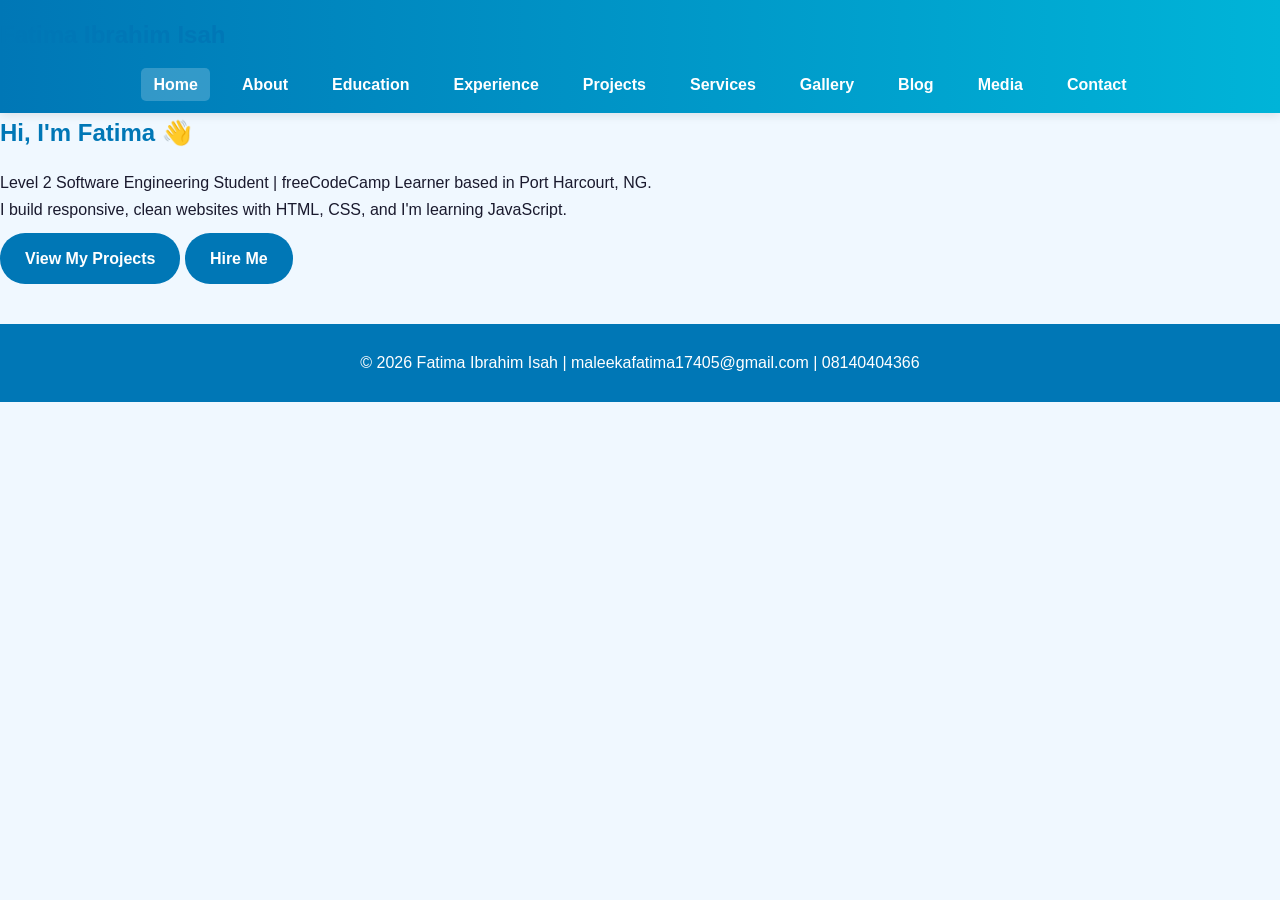
<file: index.html>
<!DOCTYPE html>
<html lang="en">
<head>
  <meta charset="UTF-8">
  <meta name="viewport" content="width=device-width, initial-scale=1.0">
  <title>Fatima Ibrahim Isah | Home</title>
  <link rel="stylesheet" href="styles.css">
</head>
<body>
  <header>
    <nav>
      <h1>Fatima Ibrahim Isah</h1>
      <ul>
        <li><a class="active" href="index.html">Home</a></li>
        <li><a href="about.html">About</a></li>
        <li><a href="education.html">Education</a></li>
        <li><a href="experience.html">Experience</a></li>
        <li><a href="projects.html">Projects</a></li>
        <li><a href="services.html">Services</a></li>
        <li><a href="gallery.html">Gallery</a></li>
        <li><a href="blog.html">Blog</a></li>
        <li><a href=“media.html">Media</a></li>
        <li><a href="contact.html">Contact</a></li>
      
      </ul>
    </nav>
  </header>

  <main>
    <h2>Hi, I'm Fatima 👋</h2>
    <p>Level 2 Software Engineering Student | freeCodeCamp Learner based in Port Harcourt, NG.</p>
    <p>I build responsive, clean websites with HTML, CSS, and I'm learning JavaScript.</p>
    <a class="btn" href="projects.html">View My Projects</a>
    <a class="btn" href="contact.html">Hire Me</a>
  </main>

  <footer>
    <p>© 2026 Fatima Ibrahim Isah | maleekafatima17405@gmail.com | 08140404366</p>
  </footer>
</body>
</html>
</file>
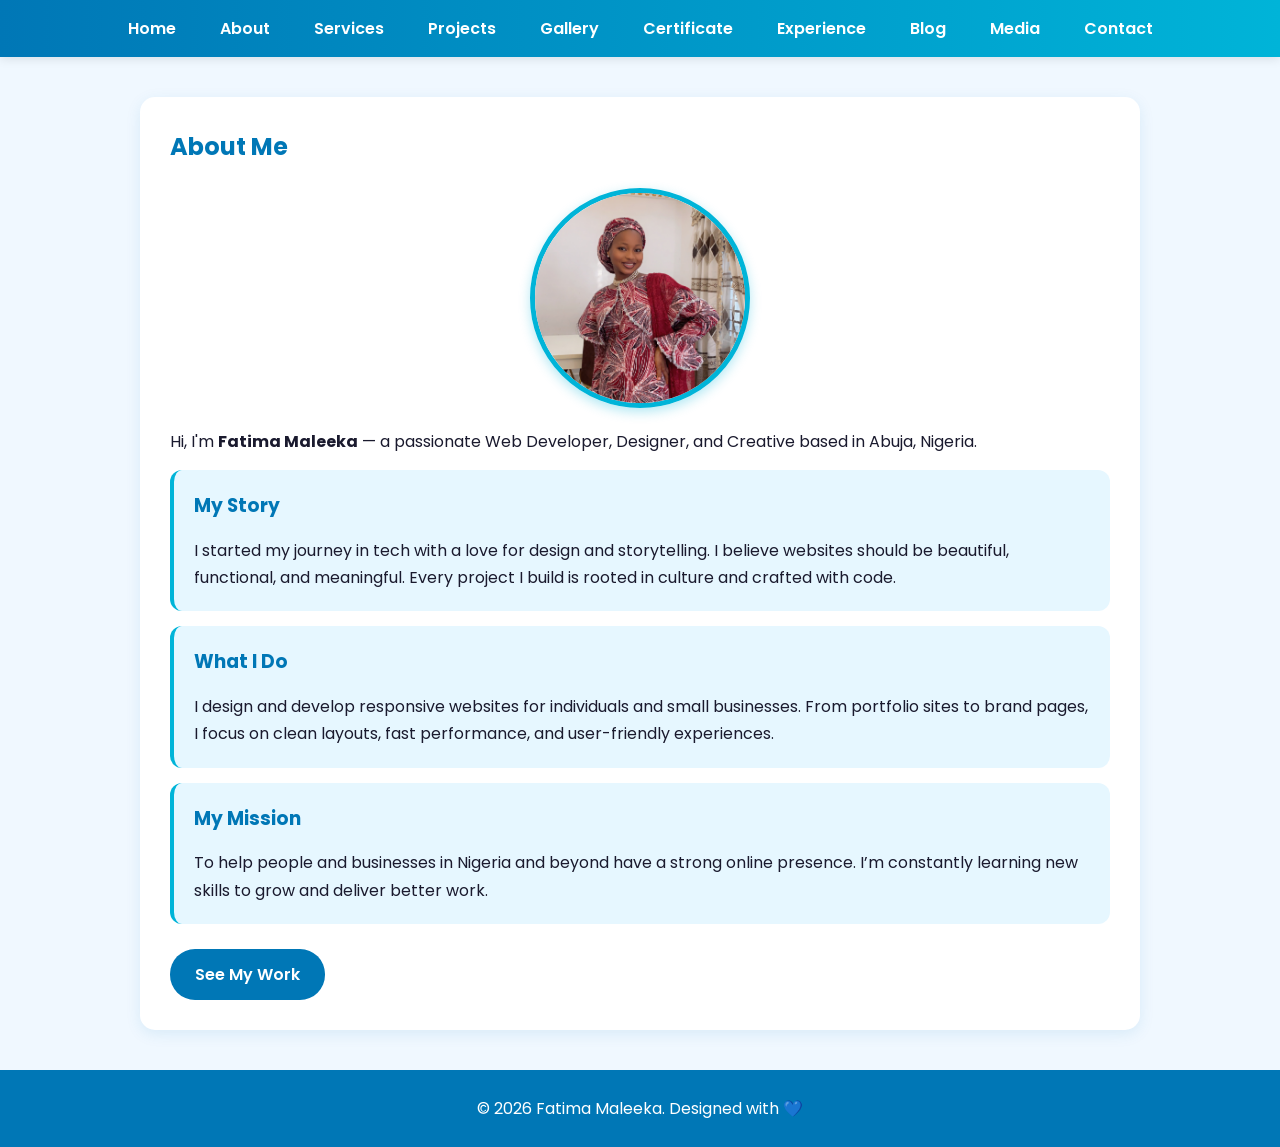
<file: about.html>
<!DOCTYPE html>
<html lang="en">
<head>
	<meta charset="UTF-8">
	<meta name="viewport" content="width=device-width, initial-scale=1">
	<title>About Me - Fatima Maleeka</title>
	<link href="https://fonts.googleapis.com/css2?family=Poppins:wght@400;600;700&display=swap" rel="stylesheet">
	<link rel="stylesheet" href="styles.css">
	</head>
<body>
<nav>
	<ul>
		<li><a href="index.html">Home</a></li>
		<li><a href="about.html">About</a></li>
		<li><a href="services.html">Services</a></li>
		<li><a href="projects.html">Projects</a></li>
		<li><a href="gallery.html">Gallery</a></li>
	<li><a href="certificate.html">Certificate</a></li>
		<li><a href="experience.html">Experience</a></li>
		<li><a href="blog.html">Blog</a></li>
		<li><a href="media html">Media</a></li>
		<li><a href="contact.html">Contact</a></li>
	</ul>
	</nav>
<div class="container">
	<h2>About Me</h2>
	<img src="images/fatima-portrait.jpg" alt="Fatima Maleeka" class="profile">
	<p>Hi, I'm <b>Fatima Maleeka</b> — a passionate Web Developer, Designer, and Creative based in Abuja, Nigeria.</p>

	<div class="card">
		<h3>My Story</h3>
		<p>I started my journey in tech with a love for design and storytelling. I believe websites should be beautiful, functional, and meaningful. Every project I build is rooted in culture and crafted with code.</p>
	</div>
	<div class="card">
		<h3>What I Do</h3>
		<p>I design and develop responsive websites for individuals and small businesses. From portfolio sites to brand pages, I focus on clean layouts, fast performance, and user-friendly experiences.</p>
	</div>
	<div class="card">
		<h3>My Mission</h3>
		<p>To help people and businesses in Nigeria and beyond have a strong online presence. I’m constantly learning new skills to grow and deliver better work.</p>
	</div>
	<a href="projects.html" class="btn">See My Work</a>
</div>

<footer>© 2026 Fatima Maleeka. Designed with 💙</footer>
</body>
</html>
</file>
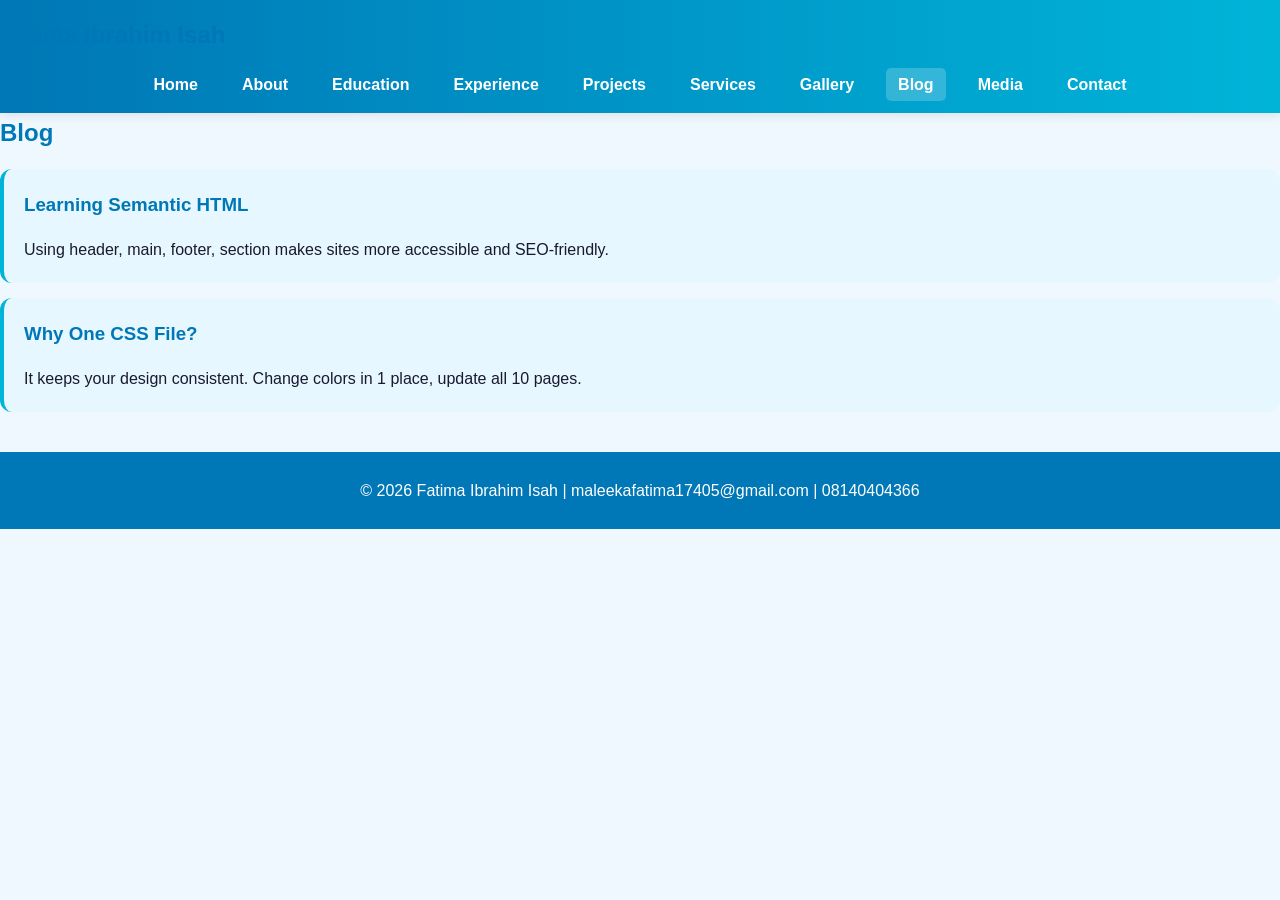
<file: blog.html>
<!DOCTYPE html>
<html lang="en">
<head>
  <meta charset="UTF-8">
  <meta name="viewport" content="width=device-width, initial-scale=1.0">
  <title>Fatima Ibrahim Isah | Blog</title>
  <link rel="stylesheet" href="styles.css">
</head>
<body>
  <header>
    <nav>
      <h1>Fatima Ibrahim Isah</h1>
      <ul>
        <li><a href="index.html">Home</a></li>
        <li><a href="about.html">About</a></li>
        <li><a href="education.html">Education</a></li>
        <li><a href="experience.html">Experience</a></li>
        <li><a href="projects.html">Projects</a></li>
        <li><a href="services.html">Services</a></li>
        <li><a href="gallery.html">Gallery</a></li>
        <li><a class="active" href="blog.html">Blog</a></li>
        <li><a href=“media.html”>Media</a></li>
        <li><a href="contact.html">Contact</a></li>
    
      </ul>
    </nav>
  </header>

  <main>
    <h2>Blog</h2>
    <div class="card">
      <h3>Learning Semantic HTML</h3>
      <p>Using <code>header, main, footer, section</code> makes sites more accessible and SEO-friendly.</p>
    </div>
    <div class="card">
      <h3>Why One CSS File?</h3>
      <p>It keeps your design consistent. Change colors in 1 place, update all 10 pages.</p>
    </div>
  </main>

  <footer>
    <p>© 2026 Fatima Ibrahim Isah | maleekafatima17405@gmail.com | 08140404366</p>
  </footer>
</body>
</html>
</file>
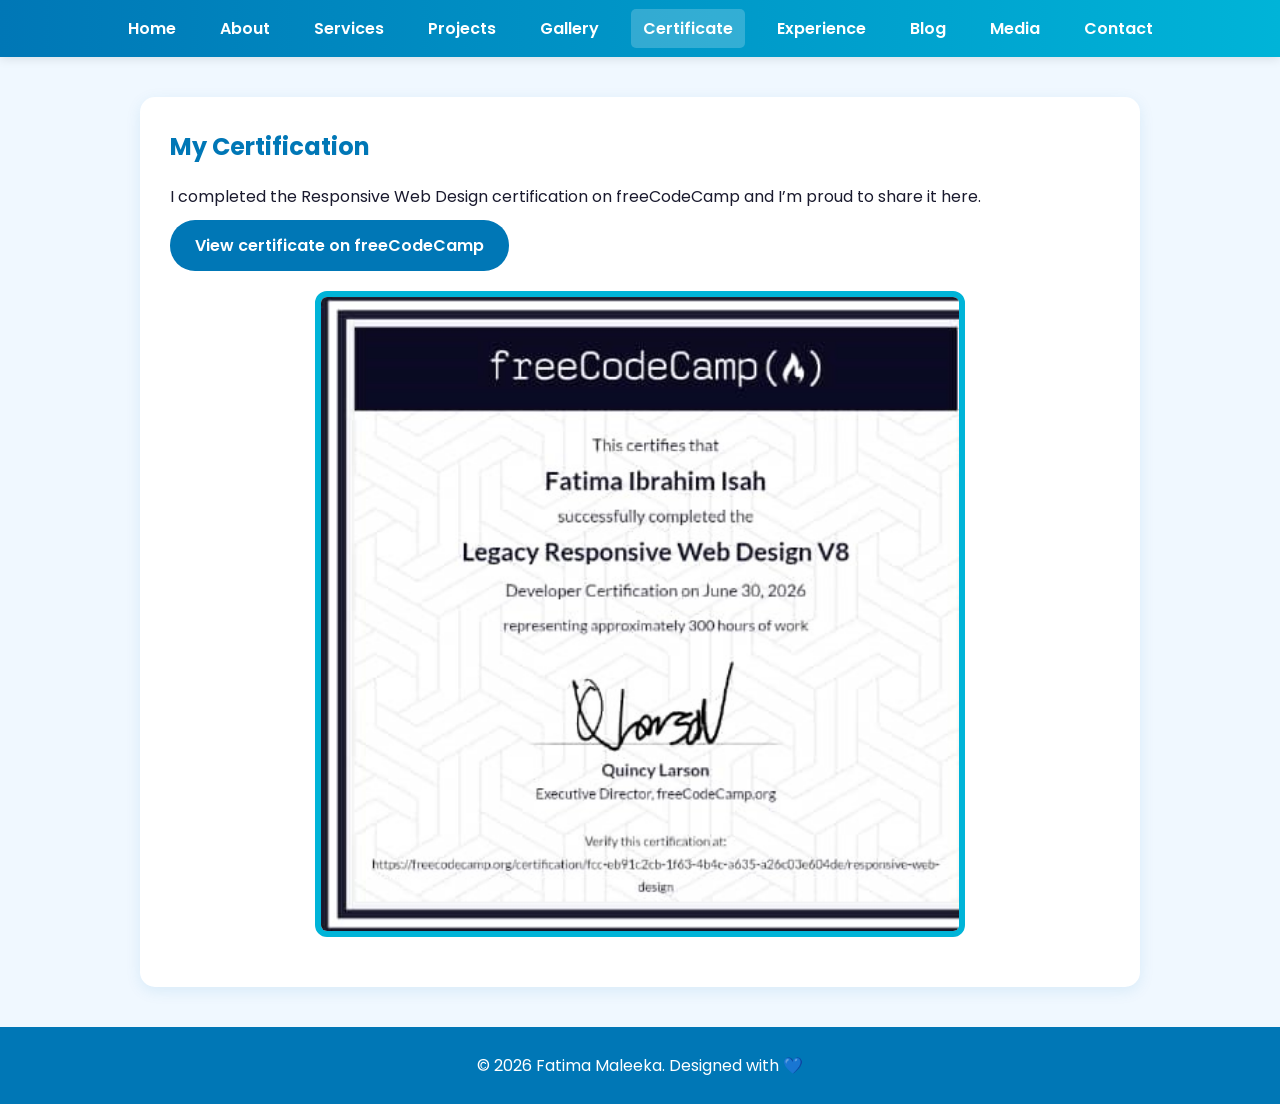
<file: certificate.html>
<!DOCTYPE html>
<html lang="en">
<head>
  <meta charset="UTF-8">
  <meta name="viewport" content="width=device-width, initial-scale=1.0">
  <title>Certificate - Fatima Maleeka</title>
  <link href="https://fonts.googleapis.com/css2?family=Poppins:wght@400;600;700&display=swap" rel="stylesheet">
  <link rel="stylesheet" href="styles.css">
</head>
<body>
  <nav>
    <ul>
      <li><a href="index.html">Home</a></li>
      <li><a href="about.html">About</a></li>
      <li><a href="services.html">Services</a></li>
      <li><a href="projects.html">Projects</a></li>
      <li><a href="gallery.html">Gallery</a></li>
      <li><a href="certificate.html" class="active">Certificate</a></li>
      <li><a href="experience.html">Experience</a></li>
      <li><a href="blog.html">Blog</a></li>
      <li><a href="media html">Media</a></li>
      <li><a href="contact.html">Contact</a></li>
    </ul>
  </nav>

  <div class="container">
    <h2>My Certification</h2>
    <p>I completed the Responsive Web Design certification on freeCodeCamp and I’m proud to share it here.</p>

    <a class="btn" href="https://www.freecodecamp.org/certification/fcc-eb91c2cb-1f63-4b4c-a635-a26c03e604de/responsive-web-design" target="_blank" rel="noopener noreferrer">
      View certificate on freeCodeCamp
    </a>

    <img src="images/certificate.jpg" alt="Responsive Web Design certificate" class="certificate-img">
  </div>

  <footer>© 2026 Fatima Maleeka. Designed with 💙</footer>
</body>
</html>
</file>
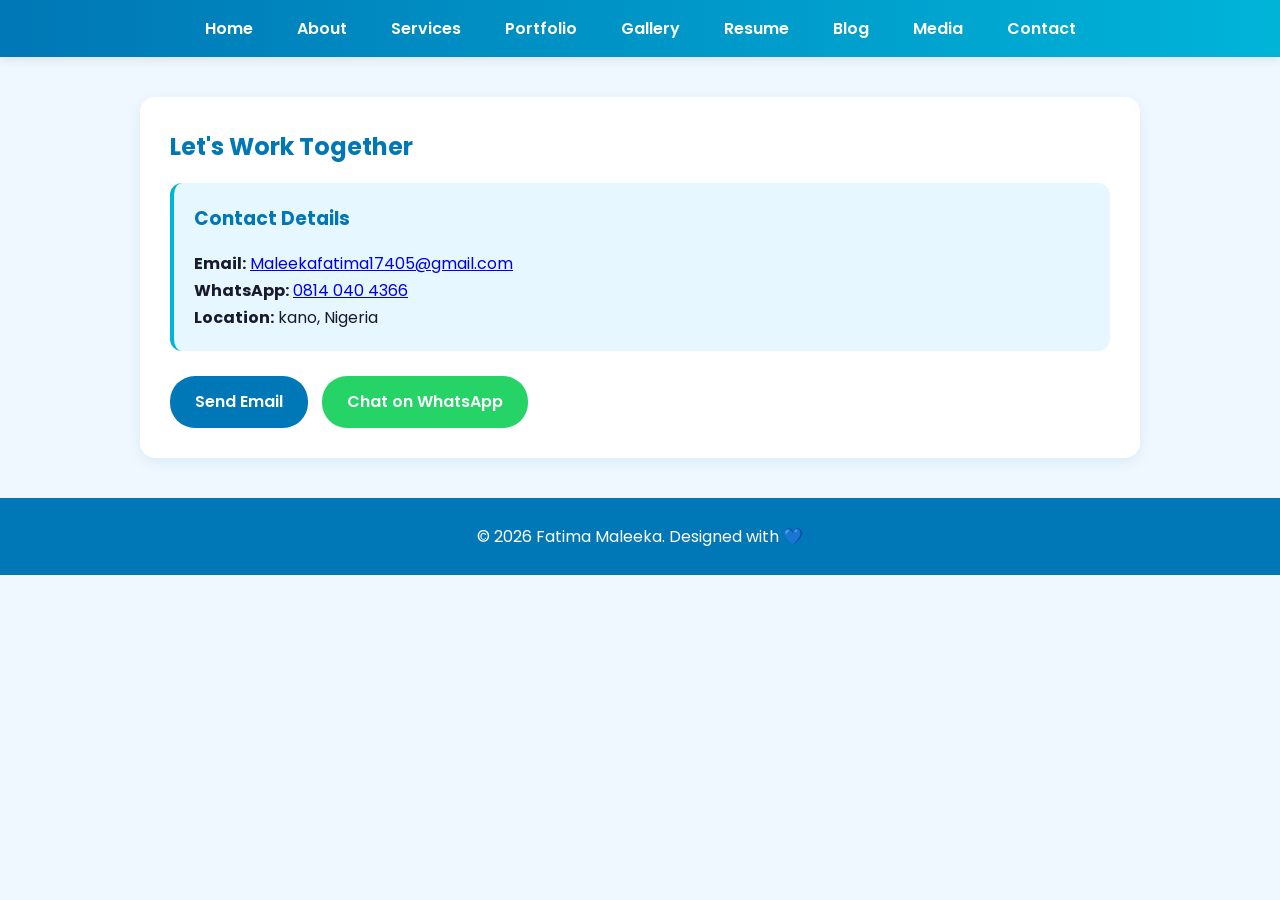
<file: contact.html>
<!DOCTYPE html>
<html lang="en">
<head>
<meta charset="UTF-8">
<title>Contact - Fatima Maleeka</title>
<link href="https://fonts.googleapis.com/css2?family=Poppins:wght@400;600;700&display=swap" rel="stylesheet">
<link rel="stylesheet" href="styles.css">
</head>
<body>
<nav>
<ul>
<li><a href="index.html">Home</a></li>
<li><a href="about.html">About</a></li>
<li><a href="services.html">Services</a></li>
<li><a href="portfolio.html">Portfolio</a></li>
<li><a href="gallery.html">Gallery</a></li>
<li><a href="resume.html">Resume</a></li>
<li><a href="blog.html">Blog</a></li>
  <li><a href="media html">Media</a></li>
  
<li><a href="contact.html">Contact</a></li>
</ul>
</nav>
<div class="container">
<h2>Let's Work Together</h2>
<div class="card">
<h3>Contact Details</h3>
<p><b>Email:</b> <a href="mailto:Maleekafatima17405@gmail.com">Maleekafatima17405@gmail.com</a></p>
<p><b>WhatsApp:</b> <a href="https://wa.me/2348140404366">0814 040 4366</a></p>
<p><b>Location:</b> kano, Nigeria</p>
</div>
<a href="mailto:Maleekafatima17405@gmail.com" class="btn">Send Email</a>
<a href="https://wa.me/2348140404366" class="btn" style="background:#25D366; margin-left:10px;">Chat on WhatsApp</a>
</div>
<footer>© 2026 Fatima Maleeka. Designed with 💙</footer>
</body>
</html>
</file>
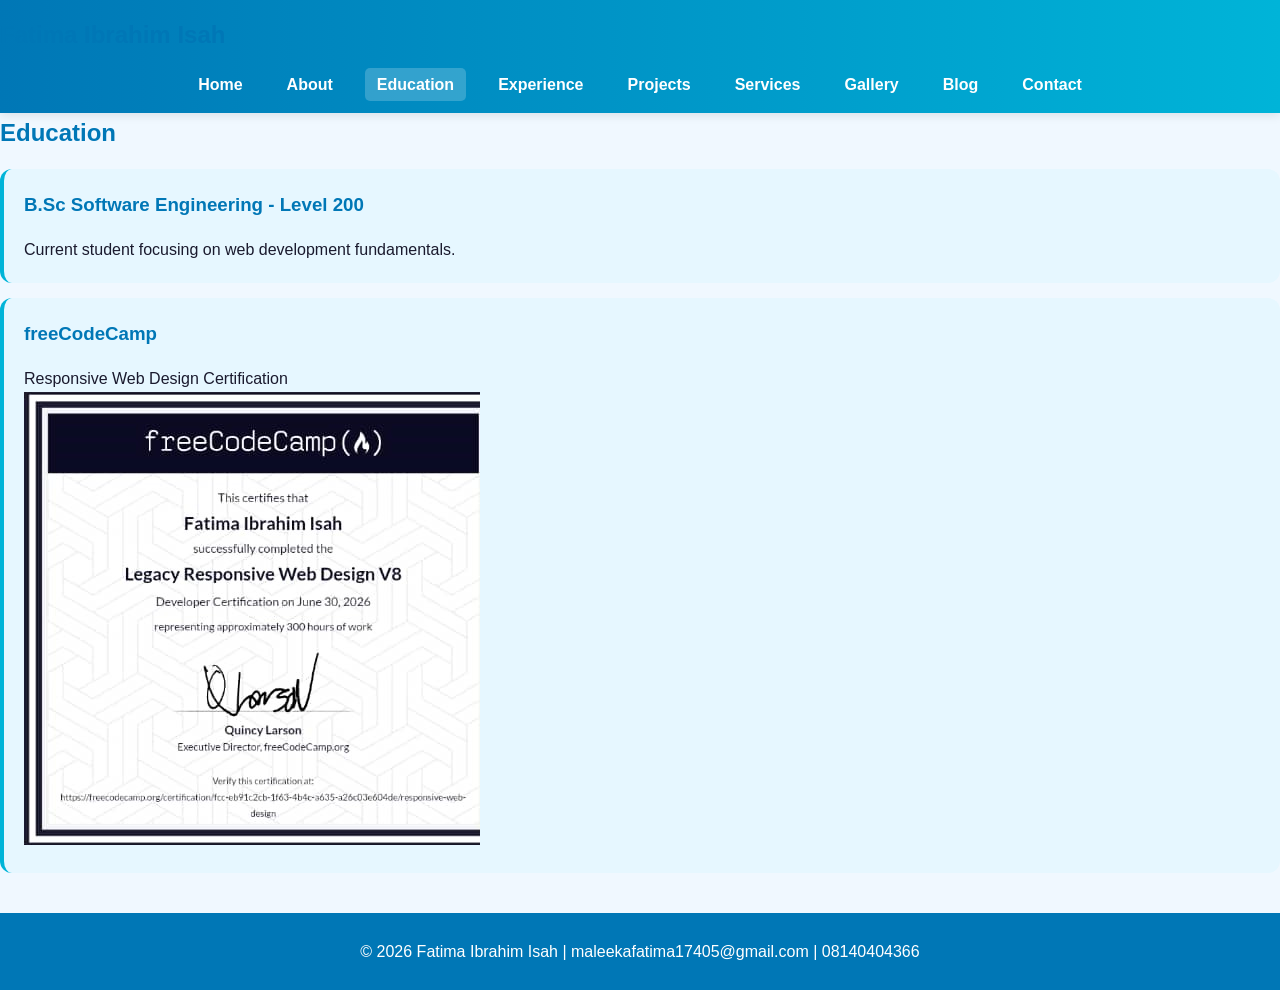
<file: education.html>
<!DOCTYPE html>
<html lang="en">
<head>
  <meta charset="UTF-8">
  <meta name="viewport" content="width=device-width, initial-scale=1.0">
  <title>Fatima Ibrahim Isah | Education</title>
  <link rel="stylesheet" href="styles.css">
</head>
<body>
  <header>
    <nav>
      <h1>Fatima Ibrahim Isah</h1>
      <ul>
        <li><a href="index.html">Home</a></li>
        <li><a href="about.html">About</a></li>
        <li><a class="active" href="education.html">Education</a></li>
        <li><a href="experience.html">Experience</a></li>
        <li><a href="projects.html">Projects</a></li>
        <li><a href="services.html">Services</a></li>
        <li><a href="gallery.html">Gallery</a></li>
        <li><a href="blog.html">Blog</a></li>
        <li><a href="contact.html">Contact</a></li>
      
      </ul>
    </nav>
  </header>

  <main>
    <h2>Education</h2>
    <div class="card">
      <h3>B.Sc Software Engineering - Level 200</h3>
      <p>Current student focusing on web development fundamentals.</p>
    </div>
    <div class="card">
      <h3>freeCodeCamp</h3>
      <p>Responsive Web Design Certification</p>
      <img src="images/certificate.jpg" alt="freeCodeCamp certificate">
    </div>
  </main>

  <footer>
    <p>© 2026 Fatima Ibrahim Isah | maleekafatima17405@gmail.com | 08140404366</p>
  </footer>
</body>
</html>
</file>
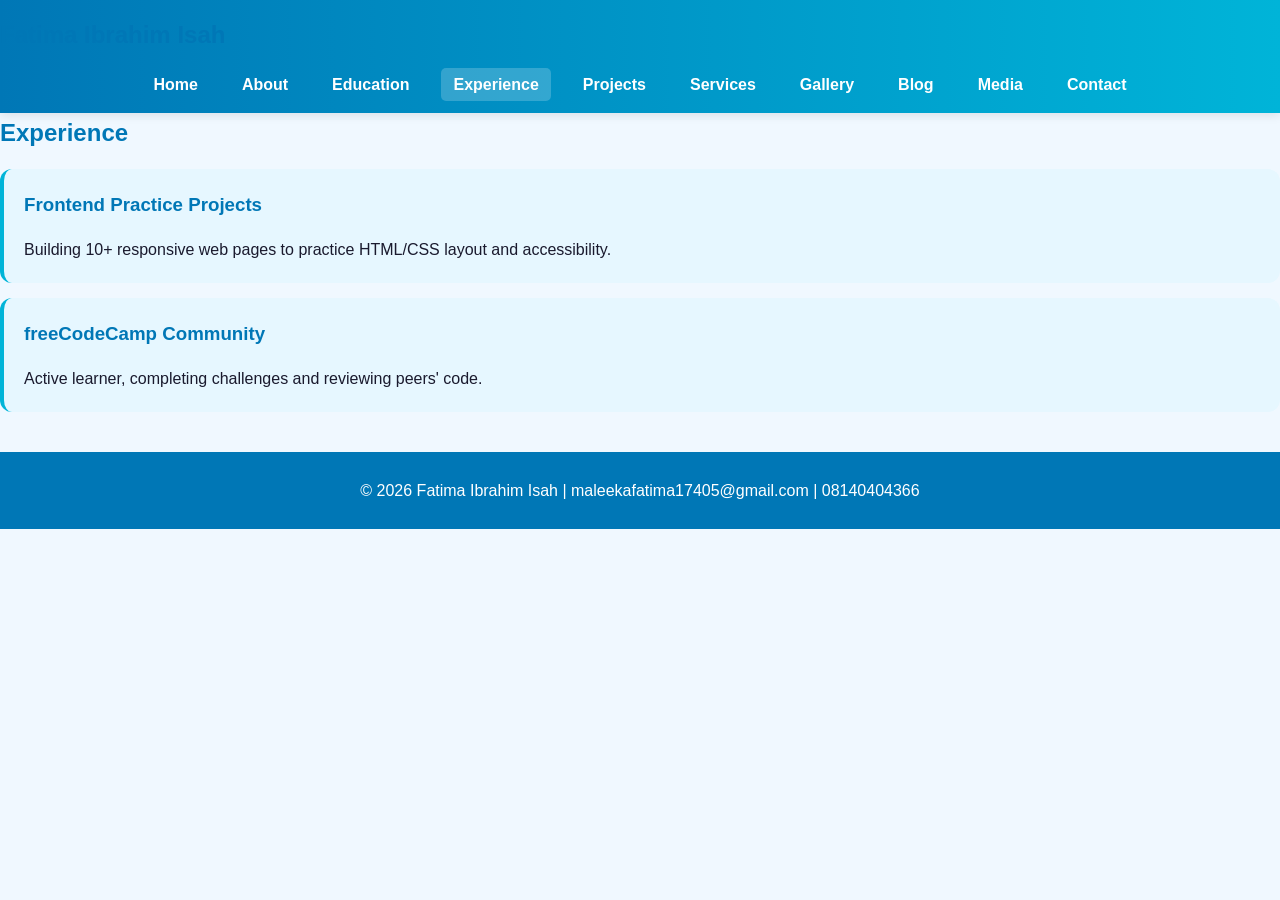
<file: experience.html>
<!DOCTYPE html>
<html lang="en">
<head>
  <meta charset="UTF-8">
  <meta name="viewport" content="width=device-width, initial-scale=1.0">
  <title>Fatima Ibrahim Isah | Experience</title>
  <link rel="stylesheet" href="styles.css">
</head>
<body>
  <header>
    <nav>
      <h1>Fatima Ibrahim Isah</h1>
      <ul>
        <li><a href="index.html">Home</a></li>
        <li><a href="about.html">About</a></li>
        <li><a href="education.html">Education</a></li>
        <li><a class="active" href="experience.html">Experience</a></li>
        <li><a href="projects.html">Projects</a></li>
        <li><a href="services.html">Services</a></li>
        <li><a href="gallery.html">Gallery</a></li>
        <li><a href="blog.html">Blog</a></li>
        <li><a href=“media.html”>Media</a></li>
        <li><a href="contact.html">Contact</a></li>
  
      </ul>
    </nav>
  </header>

  <main>
    <h2>Experience</h2>
    <div class="card">
      <h3>Frontend Practice Projects</h3>
      <p>Building 10+ responsive web pages to practice HTML/CSS layout and accessibility.</p>
    </div>
    <div class="card">
      <h3>freeCodeCamp Community</h3>
      <p>Active learner, completing challenges and reviewing peers' code.</p>
    </div>
  </main>

  <footer>
    <p>© 2026 Fatima Ibrahim Isah | maleekafatima17405@gmail.com | 08140404366</p>
  </footer>
</body>
</html>
</file>
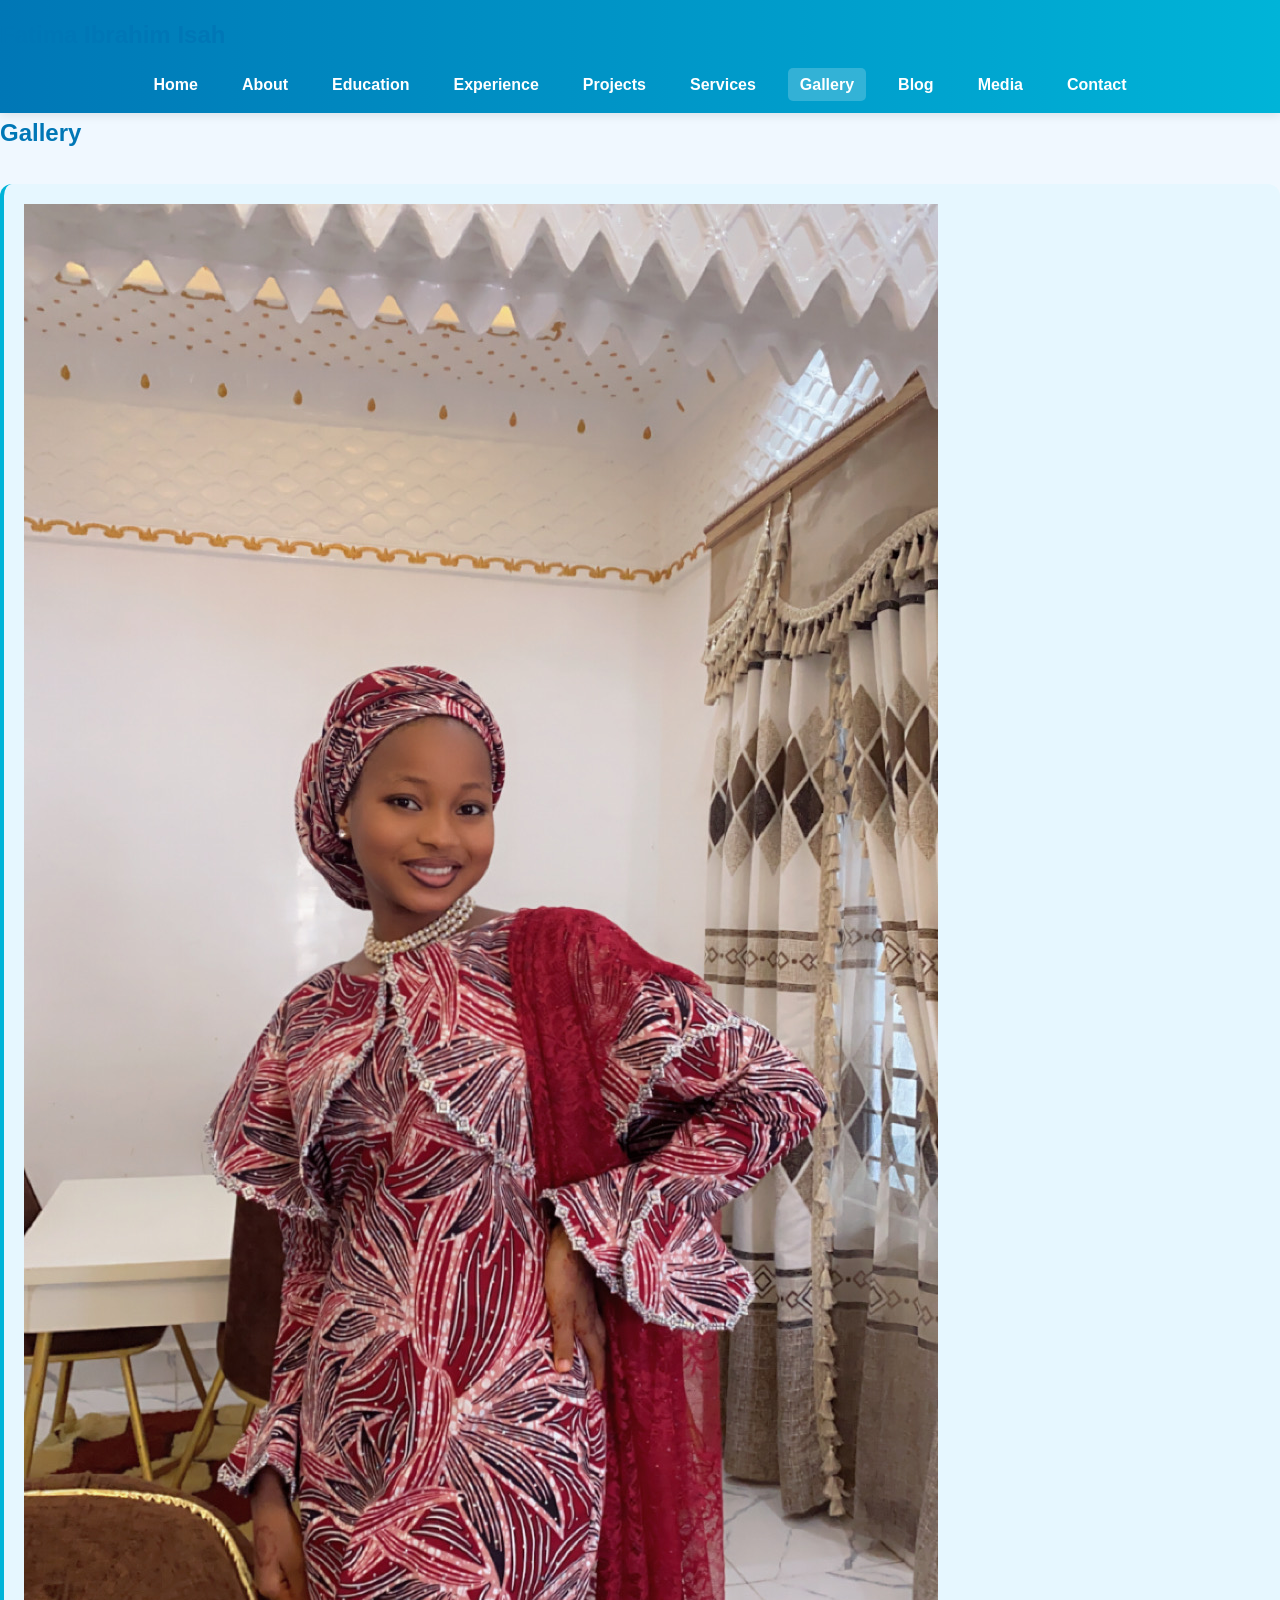
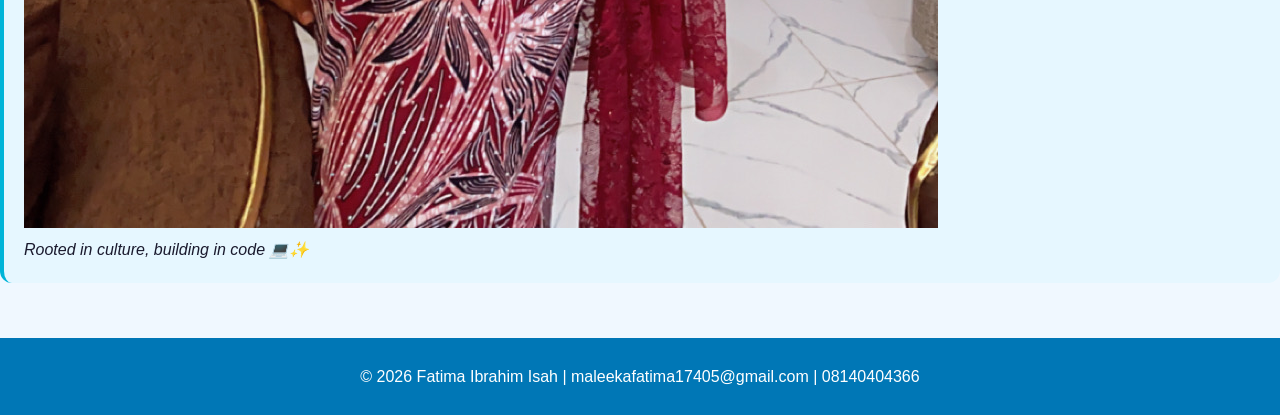
<file: gallery.html>
<!DOCTYPE html>
<html lang="en">
<head>
  <meta charset="UTF-8">
  <meta name="viewport" content="width=device-width, initial-scale=1.0">
  <title>Fatima Ibrahim Isah | Gallery</title>
  <link rel="stylesheet" href="styles.css">
</head>
<body>
  <header>
    <nav>
      <h1>Fatima Ibrahim Isah</h1>
      <ul>
        <li><a href="index.html">Home</a></li>
        <li><a href="about.html">About</a></li>
        <li><a href="education.html">Education</a></li>
        <li><a href="experience.html">Experience</a></li>
        <li><a href="projects.html">Projects</a></li>
        <li><a href="services.html">Services</a></li>
        <li><a class="active" href="gallery.html">Gallery</a></li>
        <li><a href="blog.html">Blog</a></li>
        <li><a href=“media.html”>Media</a></li>
        <li><a href="contact.html">Contact</a></li>
      
      </ul>
    </nav>
  </header>

  <main>
    <h2>Gallery</h2>
    <div class="grid">
      <div class="card">
        <img src="images/fatima-portrait.jpg" alt="Fatima ibrahim isa">
        <p><em>Rooted in culture, building in code 💻✨</em></p>
      </div>
    </div>
  </main>

  <footer>
    <p>© 2026 Fatima Ibrahim Isah | maleekafatima17405@gmail.com | 08140404366</p>
  </footer>
</body>
</html>
</file>
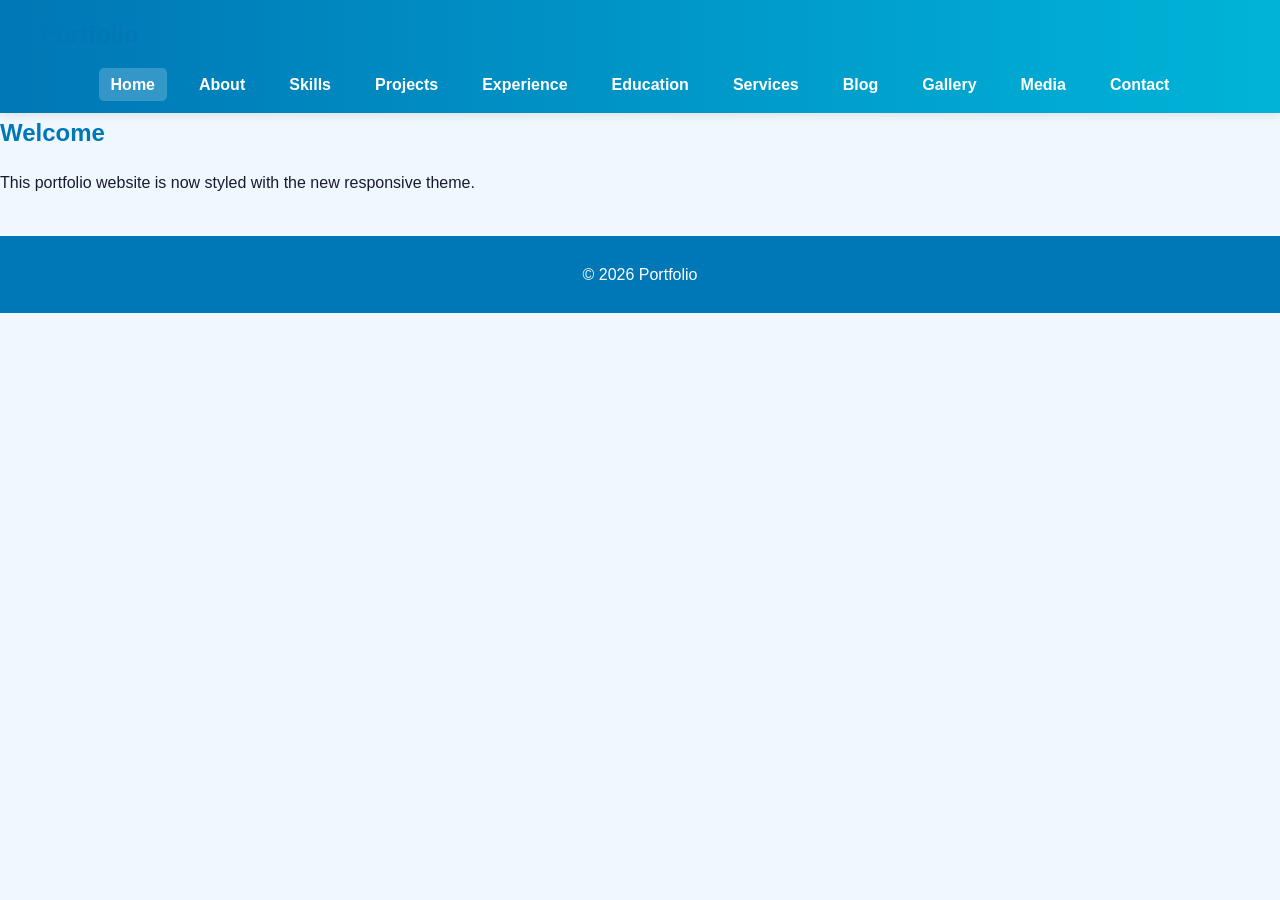
<file: home.html>
<!DOCTYPE html>
<html lang="en">
<head>
    <meta charset="UTF-8">
    <meta name="viewport" content="width=device-width, initial-scale=1.0">
    <title>Home | Portfolio</title>
    <link rel="stylesheet" href="styles.css">
</head>
<body>
    <header>
        <nav>
            <h1>My Portfolio</h1>
            <ul>
                <li><a href="home.html" class="active">Home</a></li>
                <li><a href="about.html">About</a></li>
                <li><a href="skills.html">Skills</a></li>
                <li><a href="projects.html">Projects</a></li>
                <li><a href="experience.html">Experience</a></li>
                <li><a href="education.html">Education</a></li>
                <li><a href="services.html">Services</a></li>
                <li><a href="blog.html">Blog</a></li>
                <li><a href="gallery.html">Gallery</a></li>
                <li><a href=“media.html”>Media</a></li>
                <li><a href="contact.html">Contact</a></li>
            </ul>
        </nav>
    </header>
    <main>
        <h2>Welcome</h2>
        <p>This portfolio website is now styled with the new responsive theme.</p>
    </main>
    <footer>
        <p>© 2026 Portfolio</p>
    </footer>
</body>
</html>
</file>
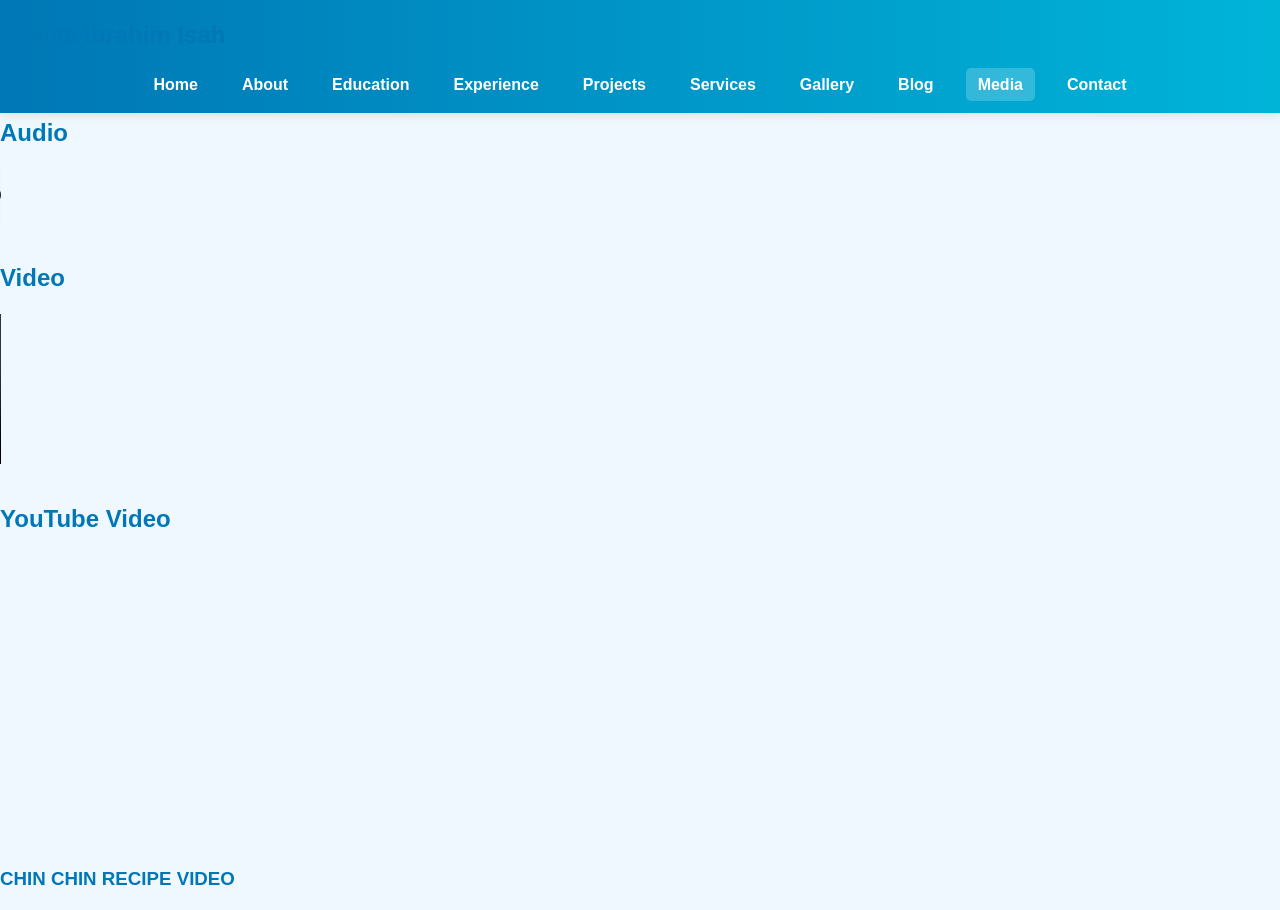
<file: media.html>
<!DOCTYPE html>
<html lang="en">
<head>
  <meta charset="UTF-8">
  <meta name="viewport" content="width=device-width, initial-scale=1.0">
  <title>Fatima Ibrahim Isah | Home</title>
  <link rel="stylesheet" href="styles.css">
</head>
<body>
  <header>
    <nav>
      <h1>Fatima Ibrahim Isah</h1>
      <ul>
        <li><a href="index.html">Home</a></li>
        <li><a href="about.html">About</a></li>
        <li><a href="education.html">Education</a></li>
        <li><a href="experience.html">Experience</a></li>
        <li><a href="projects.html">Projects</a></li>
        <li><a href="services.html">Services</a></li>
        <li><a href="gallery.html">Gallery</a></li>
        <li><a href="blog.html">Blog</a></li>
        <li><a class="active" href="media.html">Media</a></li>
        <li><a href="contact.html">Contact</a></li>
      
      </ul>
    </nav>
  </header><main>

<h2>Audio</h2>

<audio controls>
    <source src="audio.mp3.mp3 "type="audio/mpeg">
</audio>
<br><br>

<h2>Video</h2>

<video width="300" controls>
    <source src="video.mp4.MP4 "type="video/mp4">
</video>
<br><br>
<h2>YouTube Video</h2>

<iframe
    width="350"
    height="300"
    src="https://www.youtube.com/embed/8rO_yB116Mk"
    title="YouTube Video"
    frameborder="0"
    allowfullscreen>
</iframe>

<h3>CHIN CHIN RECIPE VIDEO</h3>

</main>
</section>
</file>
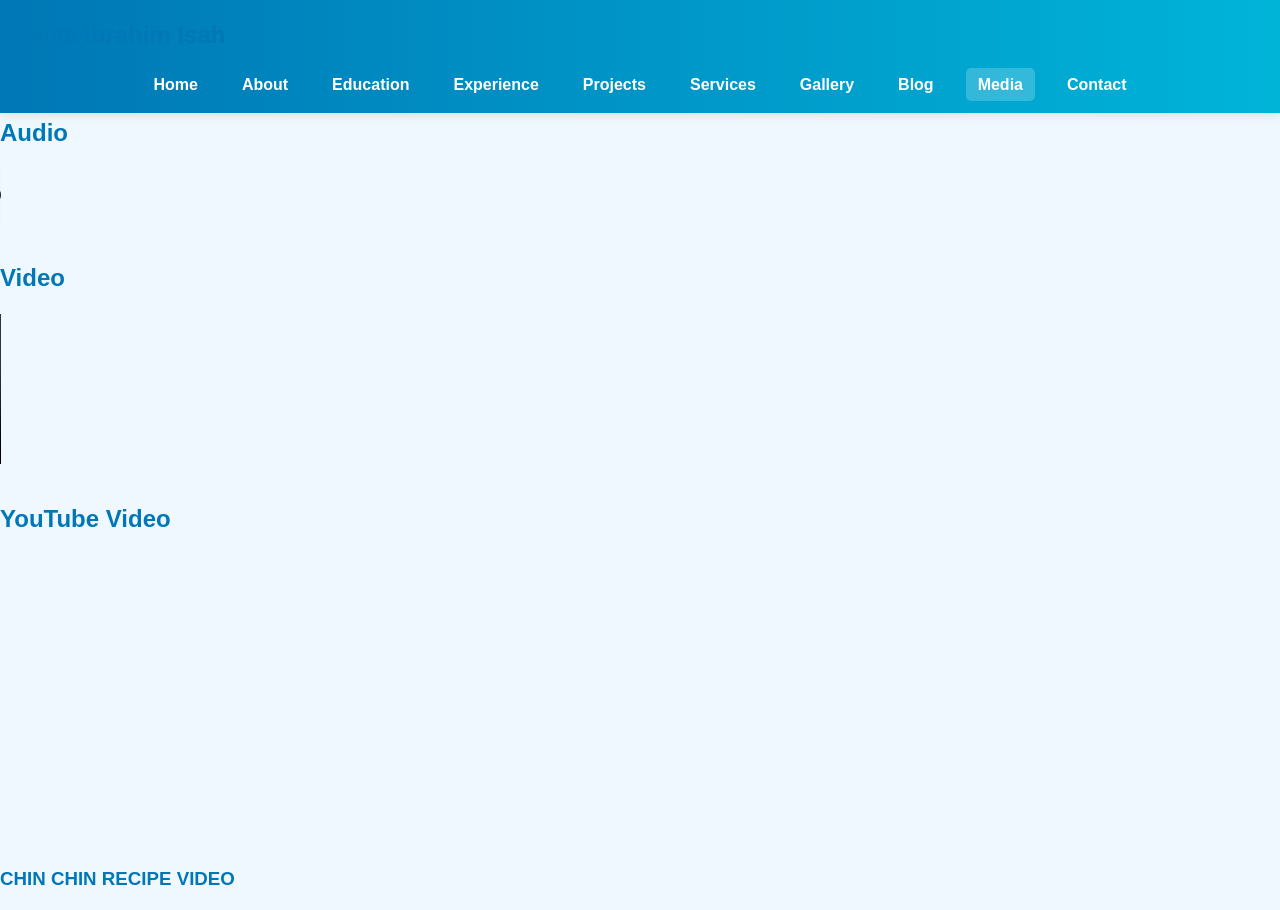
<file: media.html.html>
<!DOCTYPE html>
<html lang="en">
<head>
  <meta charset="UTF-8">
  <meta name="viewport" content="width=device-width, initial-scale=1.0">
  <title>Fatima Ibrahim Isah | Home</title>
  <link rel="stylesheet" href="styles.css">
</head>
<body>
  <header>
    <nav>
      <h1>Fatima Ibrahim Isah</h1>
      <ul>
        <li><a href="index.html">Home</a></li>
        <li><a href="about.html">About</a></li>
        <li><a href="education.html">Education</a></li>
        <li><a href="experience.html">Experience</a></li>
        <li><a href="projects.html">Projects</a></li>
        <li><a href="services.html">Services</a></li>
        <li><a href="gallery.html">Gallery</a></li>
        <li><a href="blog.html">Blog</a></li>
        <li><a class="active" href="media.html.html">Media</a></li>
        <li><a href="contact.html">Contact</a></li>
      
      </ul>
    </nav>
  </header><main>

<h2>Audio</h2>

<audio controls>
    <source src="audio.mp3.mp3 "type="audio/mpeg">
</audio>
<br><br>

<h2>Video</h2>

<video width="300" controls>
    <source src="video.mp4.MP4 "type="video/mp4">
</video>
<br><br>
<h2>YouTube Video</h2>

<iframe
    width="350"
    height="300"
    src="https://www.youtube.com/embed/8rO_yB116Mk"
    title="YouTube Video"
    frameborder="0"
    allowfullscreen>
</iframe>

<h3>CHIN CHIN RECIPE VIDEO</h3>

</main>
</section>
</file>
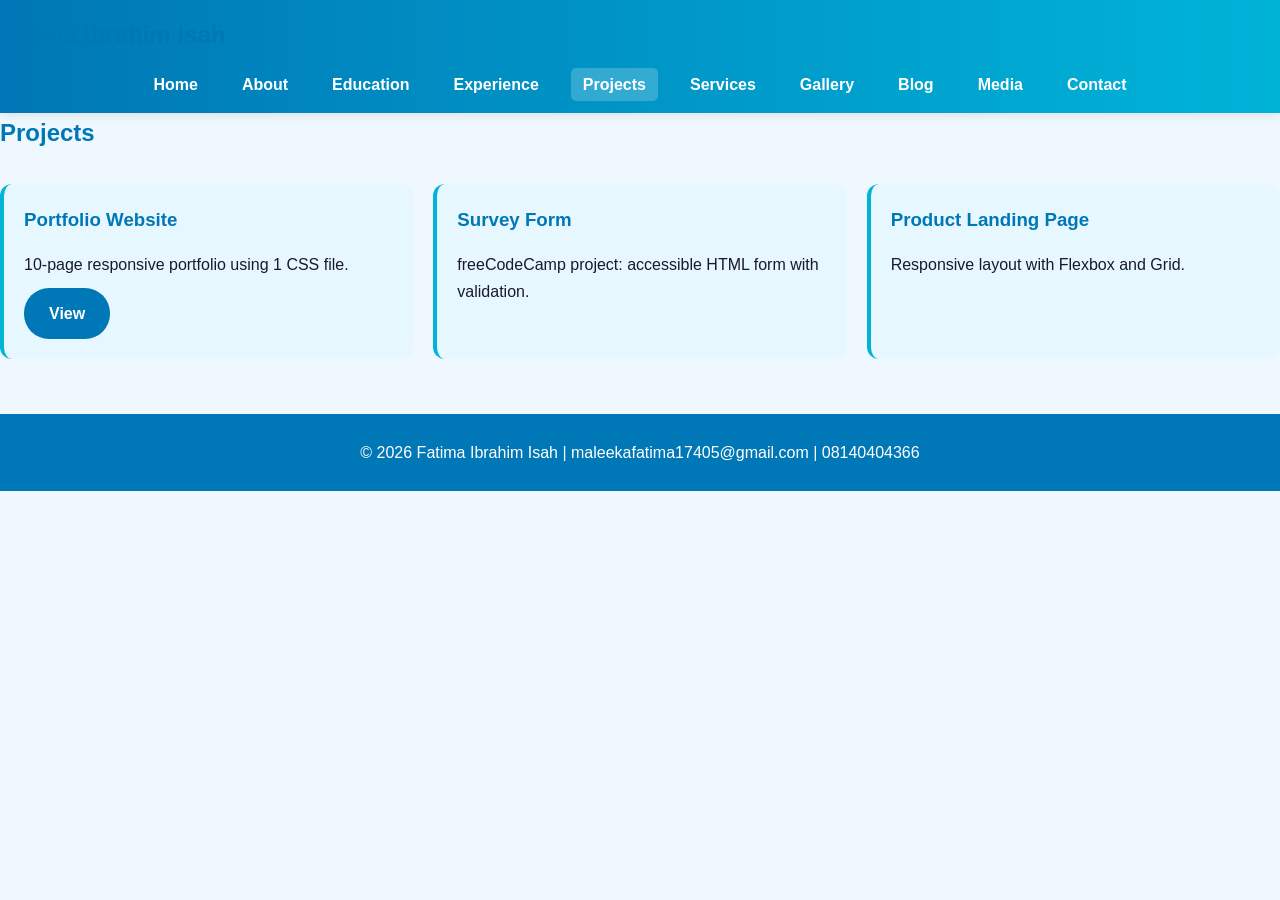
<file: projects.html>
<!DOCTYPE html>
<html lang="en">
<head>
  <meta charset="UTF-8">
  <meta name="viewport" content="width=device-width, initial-scale=1.0">
  <title>Fatima Ibrahim Isah | Projects</title>
  <link rel="stylesheet" href="styles.css">
</head>
<body>
  <header>
    <nav>
      <h1>Fatima Ibrahim Isah</h1>
      <ul>
        <li><a href="index.html">Home</a></li>
        <li><a href="about.html">About</a></li>
        <li><a href="education.html">Education</a></li>
        <li><a href="experience.html">Experience</a></li>
        <li><a class="active" href="projects.html">Projects</a></li>
        <li><a href="services.html">Services</a></li>
        <li><a href="gallery.html">Gallery</a></li>
        <li><a href="blog.html">Blog</a></li>
        <li><a href=“media.html”>Media</a></li>
        <li><a href="contact.html">Contact</a></li>
      
      </ul>
    </nav>
  </header>

  <main>
    <h2>Projects</h2>
    <div class="grid">
      <div class="card">
        <h3>Portfolio Website</h3>
        <p>10-page responsive portfolio using 1 CSS file.</p>
        <a class="btn" href="index.html">View</a>
      </div>
      <div class="card">
        <h3>Survey Form</h3>
        <p>freeCodeCamp project: accessible HTML form with validation.</p>
      </div>
      <div class="card">
        <h3>Product Landing Page</h3>
        <p>Responsive layout with Flexbox and Grid.</p>
      </div>
    </div>
  </main>

  <footer>
    <p>© 2026 Fatima Ibrahim Isah | maleekafatima17405@gmail.com | 08140404366</p>
  </footer>
</body>
</html>
</file>
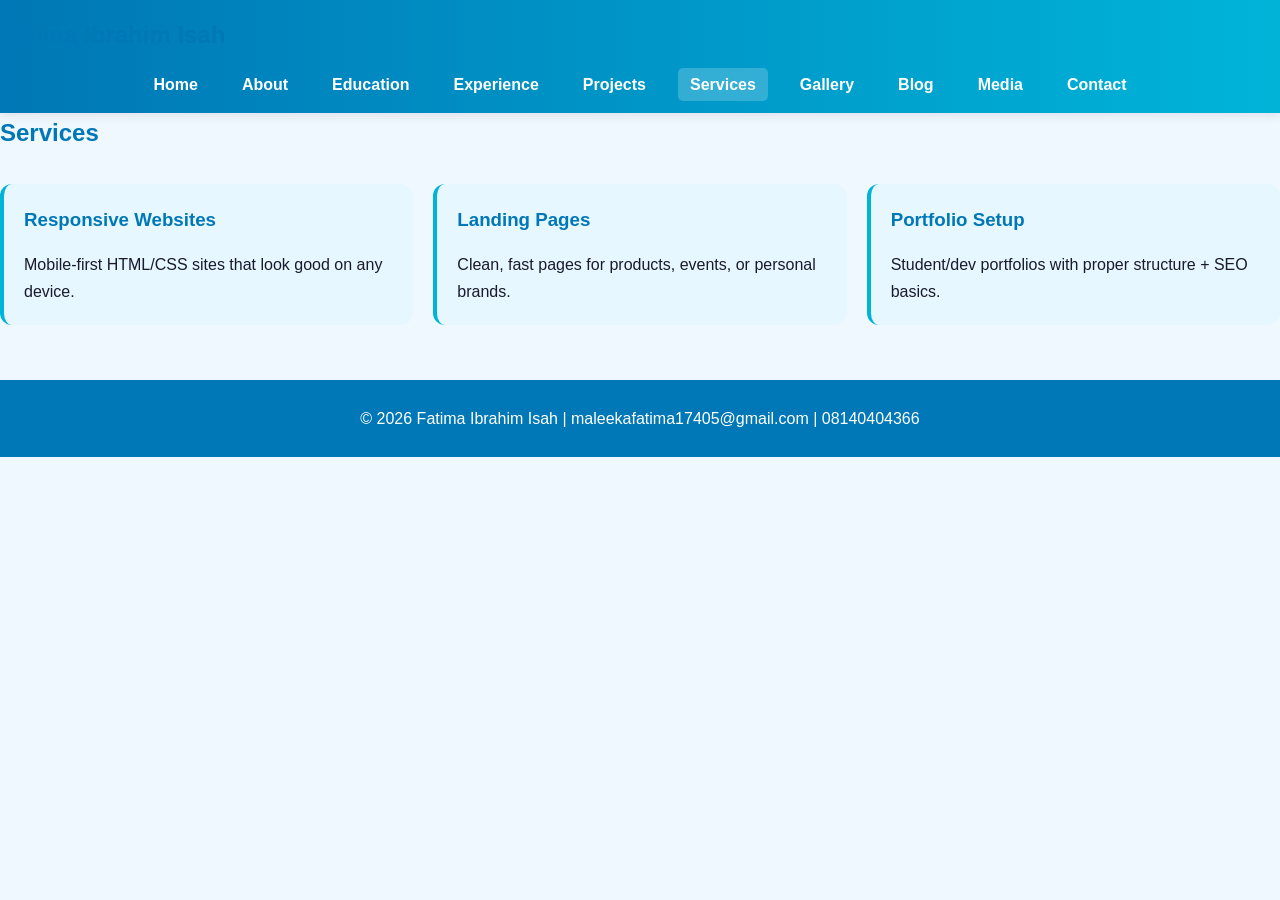
<file: services.html>
<!DOCTYPE html>
<html lang="en">
<head>
  <meta charset="UTF-8">
  <meta name="viewport" content="width=device-width, initial-scale=1.0">
  <title>Fatima Ibrahim Isah | Services</title>
  <link rel="stylesheet" href="styles.css">
</head>
<body>
  <header>
    <nav>
      <h1>Fatima Ibrahim Isah</h1>
      <ul>
        <li><a href="index.html">Home</a></li>
        <li><a href="about.html">About</a></li>
        <li><a href="education.html">Education</a></li>
        <li><a href="experience.html">Experience</a></li>
        <li><a href="projects.html">Projects</a></li>
        <li><a class="active" href="services.html">Services</a></li>
        <li><a href="gallery.html">Gallery</a></li>
        <li><a href="blog.html">Blog</a></li>
        <li><a href=“media.html”>Media</a></li>
        <li><a href="contact.html">Contact</a></li>
      
      </ul>
    </nav>
  </header>

  <main>
    <h2>Services</h2>
    <div class="grid">
      <div class="card"><h3>Responsive Websites</h3><p>Mobile-first HTML/CSS sites that look good on any device.</p></div>
      <div class="card"><h3>Landing Pages</h3><p>Clean, fast pages for products, events, or personal brands.</p></div>
      <div class="card"><h3>Portfolio Setup</h3><p>Student/dev portfolios with proper structure + SEO basics.</p></div>
    </div>
  </main>

  <footer>
    <p>© 2026 Fatima Ibrahim Isah | maleekafatima17405@gmail.com | 08140404366</p>
  </footer>
</body>
</html>
</file>
<file: styles.css>
* {
  margin: 0;
  padding: 0;
  box-sizing: border-box;
  font-family: 'Poppins', sans-serif;
}

* {margin: 0; padding: 0; box-sizing: border-box; font-family: 'Poppins', sans-serif;}
body {background: #f0f8ff; color: #1a1a2e; line-height: 1.7;}
nav {background: linear-gradient(90deg, #0077b6, #00b4d8); color: #fff; padding: 15px 0; position: sticky; top: 0; z-index: 1000; box-shadow: 0 2px 10px rgba(0,0,0,0.1);}
nav ul {list-style: none; display: flex; justify-content: center; flex-wrap: wrap;}
nav ul li {margin: 0 10px;}
nav ul li a {color: #fff; text-decoration: none; font-weight: 600; padding: 8px 12px; border-radius: 5px;}
nav ul li a:hover {background: rgba(255,255,255,0.2);}
.container {max-width: 1000px; margin: 40px auto; padding: 30px; background: #fff; border-radius: 15px; box-shadow: 0 4px 15px rgba(0,119,182,0.1);}
h1, h2, h3 {color: #0077b6; margin-bottom: 15px;}
.profile {width: 220px; height: 220px; border-radius: 50%; object-fit: cover; border: 5px solid #00b4d8; display: block; margin: 20px auto; box-shadow: 0 4px 12px rgba(0,180,216,0.3);}
.btn {display: inline-block; padding: 12px 25px; background: #0077b6; color: #fff; border-radius: 25px; text-decoration: none; font-weight: 600; margin-top: 10px; transition: 0.3s;}
.btn:hover {background: #00b4d8; transform: translateY(-2px);}
.card {background: #e6f7ff; padding: 20px; border-radius: 12px; margin: 15px 0; border-left: 4px solid #00b4d8;}
footer {text-align: center; padding: 25px; background: #0077b6; color: #fff; margin-top: 40px;}
.certificate-img {width: 100%; max-width: 650px; border: 6px solid #00b4d8; border-radius: 12px; display: block; margin: 20px auto;}
.grid {display: grid; grid-template-columns: repeat(auto-fit, minmax(250px, 1fr)); gap: 20px;}
body {
  background: #f0f8ff;
  color: #1a1a2e;
  line-height: 1.7;
}

nav {
  background: linear-gradient(90deg, #0077b6, #00b4d8);
  color: #fff;
  padding: 15px 0;
  position: sticky;
  top: 0;
  z-index: 1000;
  box-shadow: 0 2px 10px rgba(0, 0, 0, 0.1);
}

nav ul {
  list-style: none;
  display: flex;
  justify-content: center;
  flex-wrap: wrap;
}

nav ul li {
  margin: 0 10px;
}

nav ul li a {
  color: #fff;
  text-decoration: none;
  font-weight: 600;
  padding: 8px 12px;
  border-radius: 5px;
}

nav ul li a:hover,
nav ul li a.active {
  background: rgba(255, 255, 255, 0.2);
}

.container {
  max-width: 1000px;
  margin: 40px auto;
  padding: 30px;
  background: #fff;
  border-radius: 15px;
  box-shadow: 0 4px 15px rgba(0, 119, 182, 0.1);
}

h1,
h2,
h3 {
  color: #0077b6;
  margin-bottom: 15px;
}

.profile {
  width: 220px;
  height: 220px;
  border-radius: 50%;
  object-fit: cover;
  border: 5px solid #00b4d8;
  display: block;
  margin: 20px auto;
  box-shadow: 0 4px 12px rgba(0, 180, 216, 0.3);
}

.btn {
  display: inline-block;
  padding: 12px 25px;
  background: #0077b6;
  color: #fff;
  border-radius: 25px;
  text-decoration: none;
  font-weight: 600;
  margin-top: 10px;
  transition: 0.3s;
}

.btn:hover {
  background: #00b4d8;
  transform: translateY(-2px);
}

.card {
  background: #e6f7ff;
  padding: 20px;
  border-radius: 12px;
  margin: 15px 0;
  border-left: 4px solid #00b4d8;
}

footer {
  text-align: center;
  padding: 25px;
  background: #0077b6;
  color: #fff;
  margin-top: 40px;
}

.certificate-img {
  width: 100%;
  max-width: 650px;
  border: 6px solid #00b4d8;
  border-radius: 12px;
  display: block;
  margin: 20px auto;
}

.grid {
  display: grid;
  grid-template-columns: repeat(auto-fit, minmax(250px, 1fr));
  gap: 20px;
}

@media (max-width: 768px) {
  nav ul {
    flex-direction: column;
    align-items: center;
  }

  .container {
    margin: 20px 15px;
    padding: 20px;
  }
}
</file>
